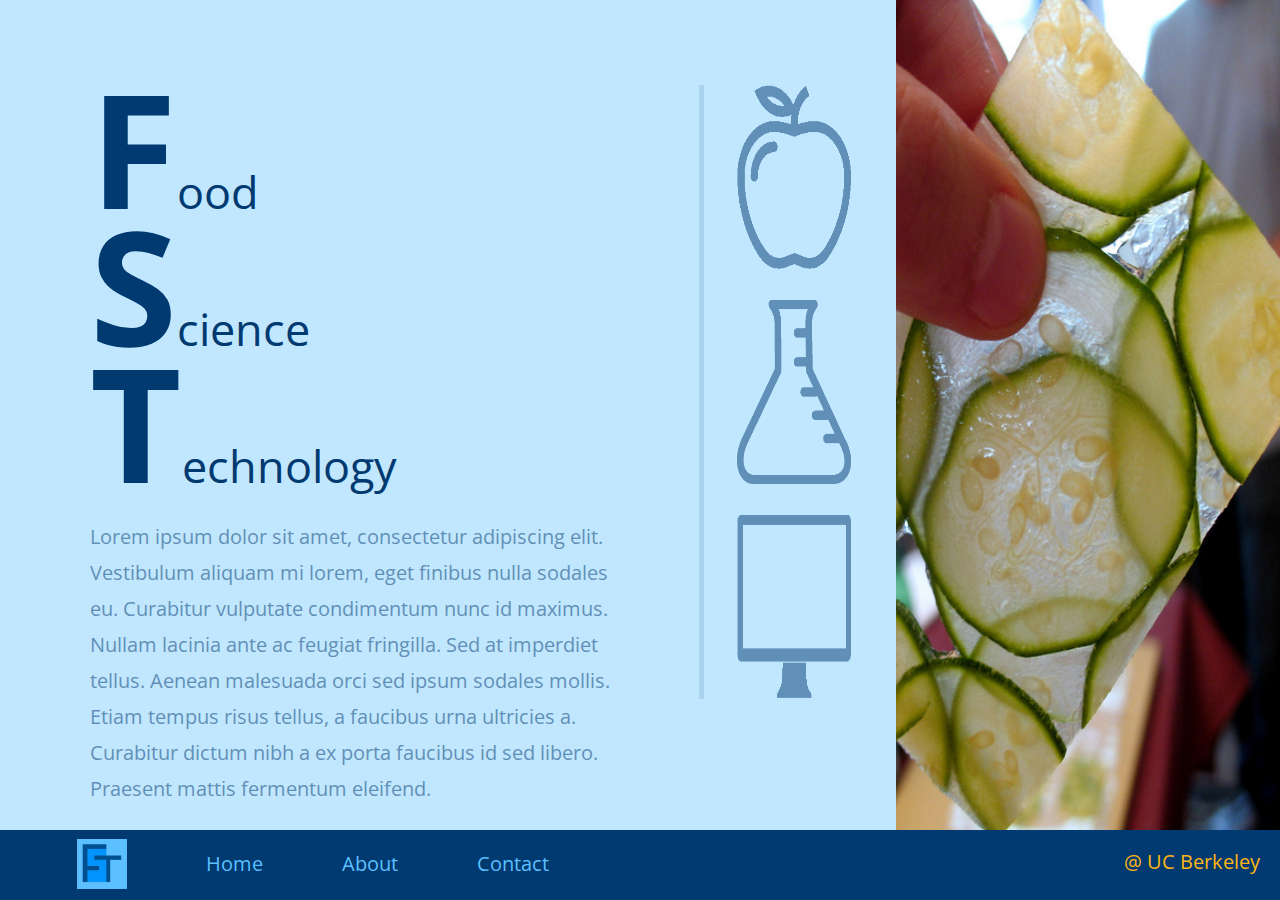
<file: website/v1/index.html>
<!DOCTYPE html>
<html>
<head>
	<!-- <link href='http://fonts.googleapis.com/css?family=Droid+Sans:400,700' rel='stylesheet' type='text/css'> -->
	<!-- <link href='http://fonts.googleapis.com/css?family=Lato:400,700' rel='stylesheet' type='text/css'> -->
	<link href='http://fonts.googleapis.com/css?family=Open+Sans:400,700' rel='stylesheet' type='text/css'>
	<!-- <link href='http://fonts.googleapis.com/css?family=Roboto:400,700' rel='stylesheet' type='text/css'> -->
	<link rel="stylesheet" type="text/css" href="assets/css/style.css">
	<link rel="stylesheet" type="text/css" href="assets/css/index.css">

	<script src="http://code.jquery.com/jquery-2.1.3.min.js"></script>
	<script src="assets/js/flowtype.js"></script>
	<script>

	$(".content-body").ready(function() {
		/*$(".content-body").flowtype({
			minimum   : 500,
			maximum   : 1200,
			minFont   : 5,
			maxFont   : 40,
			fontRatio : 115
		});*/
		// $(".content-body").hide();
		$(".content-body").fadeIn(500);
	});

	</script> 

	<title>Food Science Technology @ UC Berkeley</title>
</head>




<body>
	<div class="content-body">
		<div class="content-pane width70 left">
			<div id="content">
				<div id="fst-desc" class="width70 left">
					<div id="title">
						<span class="title-abbr">F</span>ood<br>
						<span class="title-abbr">S</span>cience<br>
						<span class="title-abbr">T</span>echnology
					</div>
					<div id="desc">
						Lorem ipsum dolor sit amet, consectetur adipiscing elit. Vestibulum aliquam mi lorem, eget finibus nulla sodales eu. Curabitur vulputate condimentum nunc id maximus. Nullam lacinia ante ac feugiat fringilla. Sed at imperdiet tellus. Aenean malesuada orci sed ipsum sodales mollis. Etiam tempus risus tellus, a faucibus urna ultricies a. Curabitur dictum nibh a ex porta faucibus id sed libero. Praesent mattis fermentum eleifend.
					</div>
				</div>
				<div id="fst-icons" class="right">
					<div class="icon-divider"></div>
					<div class="icon"><img src="assets/img/food-icon.png"></div>
					<div class="icon-spacing"></div>
					<div class="icon"><img src="assets/img/science-icon.png"></div>
					<div class="icon-spacing"></div>
					<div class="icon"><img src="assets/img/tech-icon.png"></div>
				</div>
			</div>
		</div>
		<div class="content-pane width30 right">
			<img src="assets/img/cucumber-min.jpg">
		</div>
	</div>

	<div class="navbar">
		<div class="navbar-item navbar-logo"><img src="assets/img/logo.png"></div>
		
		<!-- nav links -->
		<a href="index.html"><div class="navbar-item navbar-menuitem">Home</div></a>
		<a href="about.html"><div class="navbar-item navbar-menuitem">About</div></a>
		<!-- <a href="officers.html"><div class="navbar-item navbar-menuitem">Officers</div></a> -->
		<a href="contact.html"><div class="navbar-item navbar-menuitem">Contact</div></a>

		<div class="navbar-item navbar-right">@ UC Berkeley</div>
	</div>
</body>
</html>
</file>
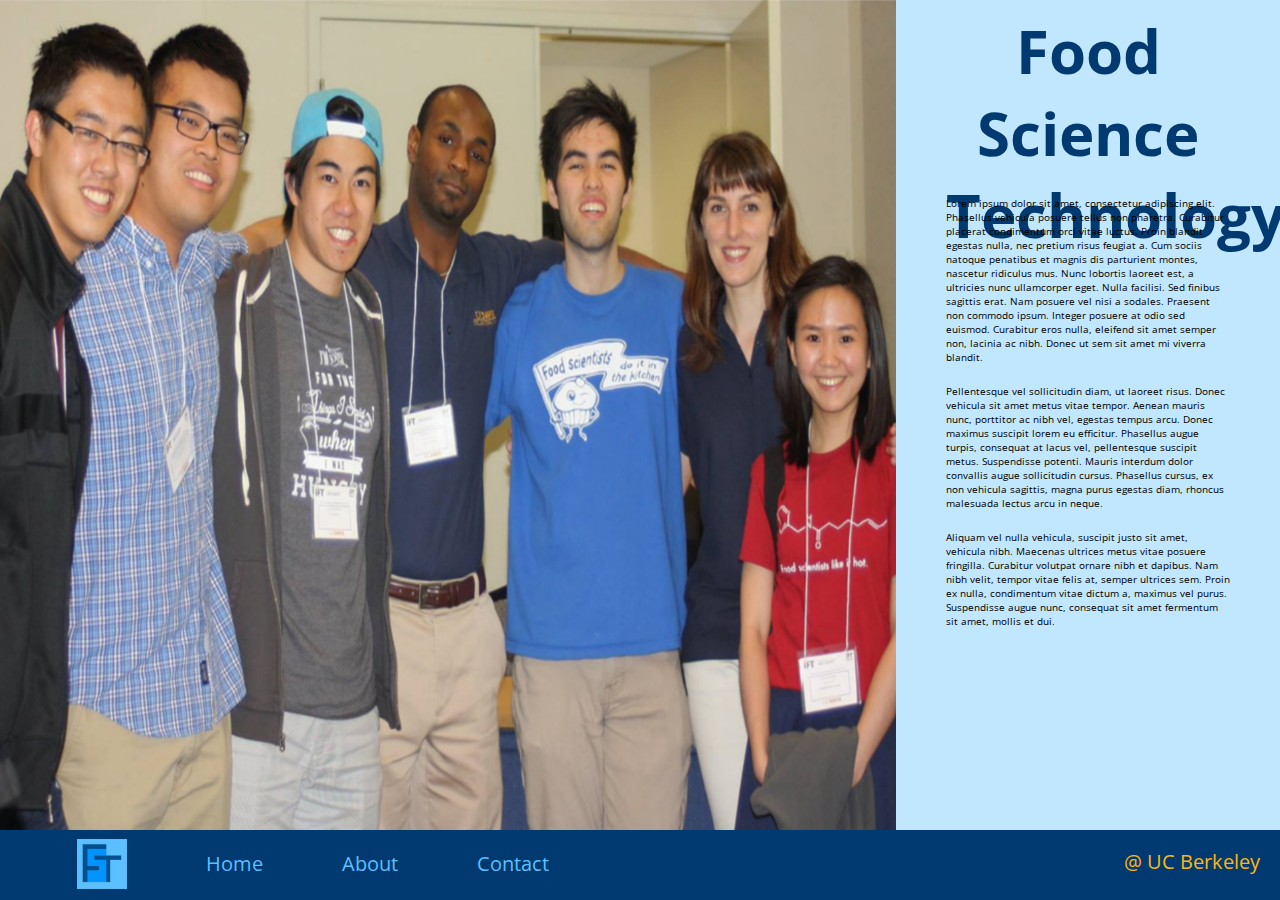
<file: website/v1/about.html>
<!DOCTYPE html>
<html>
<head>
	<!-- <link href='http://fonts.googleapis.com/css?family=Droid+Sans:400,700' rel='stylesheet' type='text/css'> -->
	<!-- <link href='http://fonts.googleapis.com/css?family=Lato:400,700' rel='stylesheet' type='text/css'> -->
	<link href='http://fonts.googleapis.com/css?family=Open+Sans:400,700' rel='stylesheet' type='text/css'>
	<!-- <link href='http://fonts.googleapis.com/css?family=Roboto:400,700' rel='stylesheet' type='text/css'> -->
	<link rel="stylesheet" type="text/css" href="assets/css/style.css">
	<link rel="stylesheet" type="text/css" href="assets/css/about.css">

	<script src="http://code.jquery.com/jquery-2.1.3.min.js"></script>
	<script>

	$(".content-body").ready(function() {
		// $(".content-body").hide();
		$(".content-body").fadeIn(500);
	});

	</script> 

	<title>About FST</title>
</head>




<body>
	<div class="content-body">
		<div class="content-pane width70 left">
			<img src="assets/img/group.jpg">
		</div>
		<div class="content-pane width30 right">
			<div id="content">
				<div id="about-title">
					Food Science Technology
				</div>
				<div id="about-desc">
					<p>
					Lorem ipsum dolor sit amet, consectetur adipiscing elit. Phasellus vehicula posuere tellus non pharetra. Curabitur placerat condimentum orci vitae luctus. Proin blandit egestas nulla, nec pretium risus feugiat a. Cum sociis natoque penatibus et magnis dis parturient montes, nascetur ridiculus mus. Nunc lobortis laoreet est, a ultricies nunc ullamcorper eget. Nulla facilisi. Sed finibus sagittis erat. Nam posuere vel nisi a sodales. Praesent non commodo ipsum. Integer posuere at odio sed euismod. Curabitur eros nulla, eleifend sit amet semper non, lacinia ac nibh. Donec ut sem sit amet mi viverra blandit.
					</p>

					<p>
					Pellentesque vel sollicitudin diam, ut laoreet risus. Donec vehicula sit amet metus vitae tempor. Aenean mauris nunc, porttitor ac nibh vel, egestas tempus arcu. Donec maximus suscipit lorem eu efficitur. Phasellus augue turpis, consequat at lacus vel, pellentesque suscipit metus. Suspendisse potenti. Mauris interdum dolor convallis augue sollicitudin cursus. Phasellus cursus, ex non vehicula sagittis, magna purus egestas diam, rhoncus malesuada lectus arcu in neque.
					</p>

					<p>
					Aliquam vel nulla vehicula, suscipit justo sit amet, vehicula nibh. Maecenas ultrices metus vitae posuere fringilla. Curabitur volutpat ornare nibh et dapibus. Nam nibh velit, tempor vitae felis at, semper ultrices sem. Proin ex nulla, condimentum vitae dictum a, maximus vel purus. Suspendisse augue nunc, consequat sit amet fermentum sit amet, mollis et dui.
					</p>
				</div>
			</div>
		</div>
	</div>

	<div class="navbar">
		<div class="navbar-item navbar-logo"><img src="assets/img/logo.png"></div>
		
		<!-- nav links -->
		<a href="index.html"><div class="navbar-item navbar-menuitem">Home</div></a>
		<a href="about.html"><div class="navbar-item navbar-menuitem">About</div></a>
		<!-- <a href="officers.html"><div class="navbar-item navbar-menuitem">Officers</div></a> -->
		<a href="contact.html"><div class="navbar-item navbar-menuitem">Contact</div></a>

		<div class="navbar-item navbar-right">@ UC Berkeley</div>
	</div>
</body>
</html>
</file>
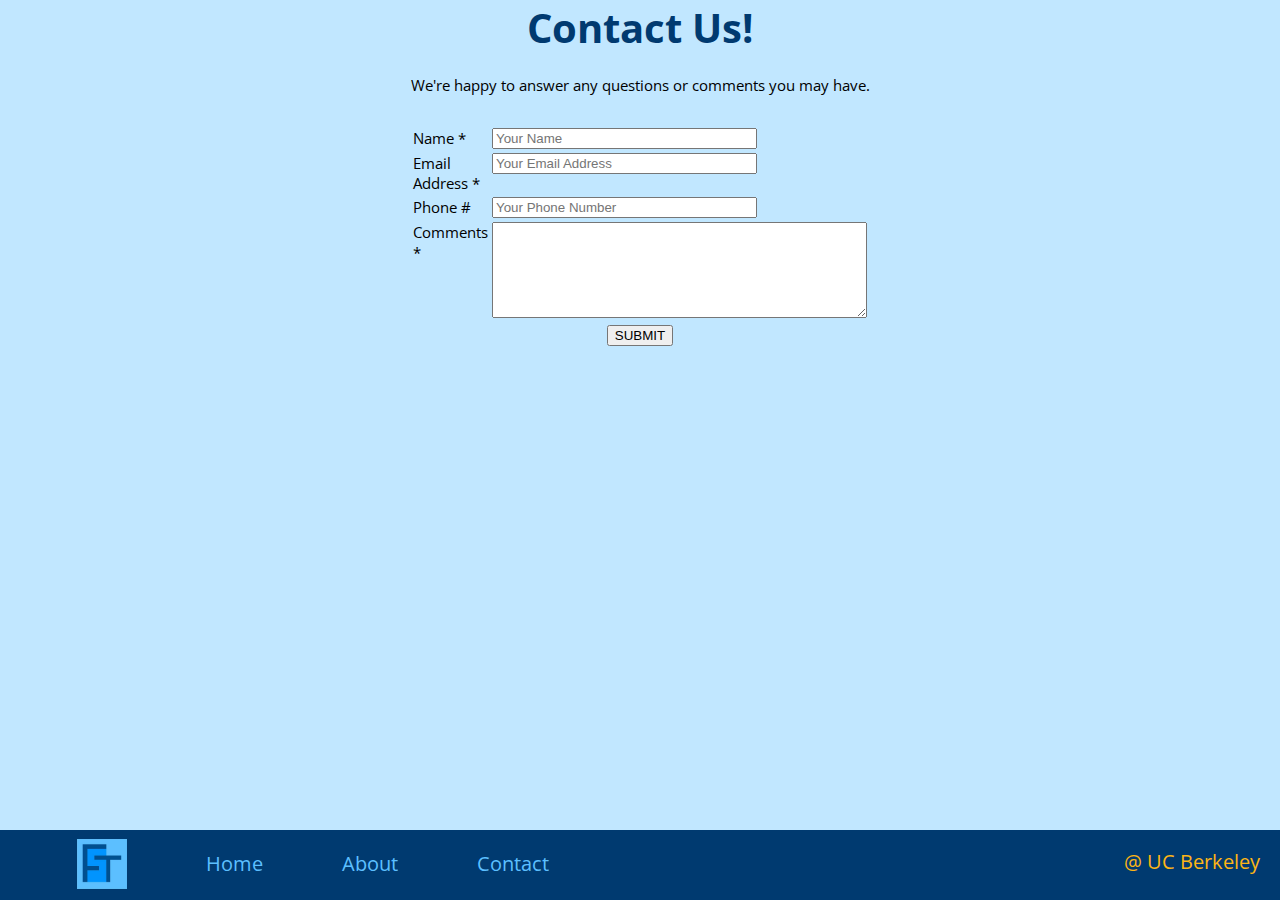
<file: website/v1/contact.html>
<!DOCTYPE html>
<html>
<head>
	<!-- <link href='http://fonts.googleapis.com/css?family=Droid+Sans:400,700' rel='stylesheet' type='text/css'> -->
	<!-- <link href='http://fonts.googleapis.com/css?family=Lato:400,700' rel='stylesheet' type='text/css'> -->
	<link href='http://fonts.googleapis.com/css?family=Open+Sans:400,700' rel='stylesheet' type='text/css'>
	<!-- <link href='http://fonts.googleapis.com/css?family=Roboto:400,700' rel='stylesheet' type='text/css'> -->
	<link rel="stylesheet" type="text/css" href="assets/css/style.css">
	<link rel="stylesheet" type="text/css" href="assets/css/contact.css">

	<script src="http://code.jquery.com/jquery-2.1.3.min.js"></script>
	<script>

		$(".content-body").ready(function() {
		// $(".content-body").hide();
		$(".content-body").fadeIn(500);
	});

	</script> 

	<title>Contact Us</title>
</head>

<body> 
	<div align = "center">
		<div class = "content-body">
			<div id = "content">
				<div id = "about-title">
					Contact Us!
				</div>
				<div id = "about-desc">
					We're happy to answer any questions or comments you may have.
				</div>
				<div id = "forms">
					<form name="htmlform" method="post" action="html_form_send.php">
						<table width="450px">
						</tr>
						<tr>
							<td valign="top">
								<label id = "label" for="first_name">Name *</label>
							</td>
							<td valign="top">
								<input  type="text" name="first_name" maxlength="50" size="30" placeholder = "Your Name">
							</td>
						</tr>
						<tr>
							<td valign="top">
								<label id = "label" for="email">Email Address *</label>
							</td>
							<td valign="top">
								<input  type="text" name="email" maxlength="80" size="30" placeholder = "Your Email Address">
							</td>

						</tr>
						<tr>
							<td valign="top">
								<label id = "label" for="telephone">Phone # </label>
							</td>
							<td valign="top">
								<input  type="text" name="telephone" maxlength="30" size="30" placeholder = "Your Phone Number">
							</td>
						</tr>
						<tr>
							<td valign="top">
								<label id = "label" for="comments">Comments *</label>
							</td>
							<td valign="top">
								<textarea  name="comments" maxlength="1000" cols="44" rows="6"></textarea>
							</td>

						</tr>
						<tr>
							<td colspan="2" style="text-align:center">
								<button type="submit">SUBMIT</button>
							</td>
						</tr>
					</table>
				</form>
			</div>
		</div>
	</div>
</div>
</body>


<div class="navbar">
	<div class="navbar-item navbar-logo"><img src="assets/img/logo.png"></div>

	<!-- nav links -->
	<a href="index.html"><div class="navbar-item navbar-menuitem">Home</div></a>
	<a href="about.html"><div class="navbar-item navbar-menuitem">About</div></a>
	<!-- <a href="officers.html"><div class="navbar-item navbar-menuitem">Officers</div></a> -->
	<a href="contact.html"><div class="navbar-item navbar-menuitem">Contact</div></a>

	<div class="navbar-item navbar-right">@ UC Berkeley</div>
</div>
</body>
</html>
</file>
<file: website/v1/assets/css/style.css>
html {
	height: calc(100% - 3em);
	/*min-width: 1600px;*/
	/*min-height: 900px;*/
}

body {
	/* font-family: 'Droid Sans', sans-serif; */
	/*font-family: 'Lato', sans-serif;*/
	font-family: 'Open Sans', sans-serif;
	/*font-family: 'Roboto', sans-serif;*/
	font-size: 10px;

	padding: 0em;
	margin: 0em;

	width: 100%;
	height: 100%;
	background-color: #c1e7ff;
}

img {
	width: 100%;
	height:100%;
}



/* common classes */
.left {
	float: left;
}

.right {
	float: right;
}

.width30 {
	width: 30%;
}

.width70 {
	width: 70%;
}



/* CONTENT STYLING */
.content-body {
	width: 100%;
	height: 100%;
	display: none;
}

.content-pane {
	position: relative;
	height: 100%;
}



/* NAV BAR STYLING */
.navbar {
	position: fixed;
	margin: 0em 0em;
	padding: 0em 0em;

	bottom: 0;
	width: 100%;
	height: 3.5em;
	line-height: 3.5em;

	font-size: 2em;

	background-color: #003A70;
}

.navbar-item {
	position: relative;
	display: inline-block;
	vertical-align: middle;
	margin: 0px -3px;
	padding: 0em;

	top: -3px;
	height: 100%;

	transition: linear 0.2s;
	-webkit-transition: linear 0.2s;
}


/* specic navbar */
.navbar-logo {
	padding: 0em 2em 0em 4em;
	width: 2.5em;
	height: 2.5em;
}

.navbar-menuitem {
	padding: 0em 2em;
	color: #5cbfff;
}

.navbar-menuitem:hover {
	background-color: #FDB515;
	color: #003A70;
}

.navbar-right {
	float: right;
	margin-right: 1em;
	color: #FDB515;
}
</file>
<file: website/v1/assets/css/index.css>
#content {
	position: absolute;

	top: 10%;
	bottom: 10%;
	left: 10%;
	right: 5%;
}



/* FST DESCRIPTION */
#fst-desc {
	position: relative;
	display: inline-block;

	height: 100%;
	/* min-width: 70%; */
}

#title {
	font-size: 450%;
	color: #003A70;
	margin-bottom: 0.5em;
}

.title-abbr {
	font-size: 350%;
	font-weight: 700;
	line-height: 80%;
}

#desc {
    color: #003A70;
    font-size: 200%;
    line-height: 180%;
    opacity: .50;
}




/* FST ICONS */
#fst-icons {
	position: relative;
	display: inline-block;

	padding-left: 5%;

	width: 15%;
	height: 90%;
}

.icon-divider {
	position: absolute;
	top: 0em;
	left: 0em;
	height: 100%;

	border-left-style: solid;
	border-left-color: #003A70;
	border-left-width: 0.5em;

	opacity: 0.12;
}

.icon-spacing {
	width: 100%;
	height: 5%;
}

.icon {
	width: 100%;
	height: 30%;

	margin-left: auto;
	margin-right: auto;
	text-align: center;

	opacity: 0.5;
}
</file>
<file: website/v1/assets/css/about.css>
#content {
	padding: 10px 50px;
	height: calc(100% - 20px);
	width: calc(100% - 100px);
}

#about-title {
	font-size: 60px;
	font-weight: 700;
	/* line-height: 64px; */
	color: #003A70;

	height: 20%;
	margin-bottom: 20px;

	text-align: center;
}

#about-desc {
	height: 70%;
	overflow: auto;
}

#about-desc p {
	margin-top: 0px;
	margin-bottom: 20px;
}
</file>
<file: website/v1/assets/css/contact.css>
#about-title {
	font-size: 40px;
	font-weight: 700;
	/* line-height: 64px; */
	color: #003A70;

	height: 20%;
	margin-bottom: 20px;

	text-align: center;
}

#about-desc {
	font-size: 15px;
	margin-top: 20px;
	margin-bottom: 30px;
	height: 70%;
	overflow: auto;
	text-align: center;
}

#label {
	font-size: 15px;
	margin-top: 20px;
	height: 70%;
	overflow: auto;
}
</file>
